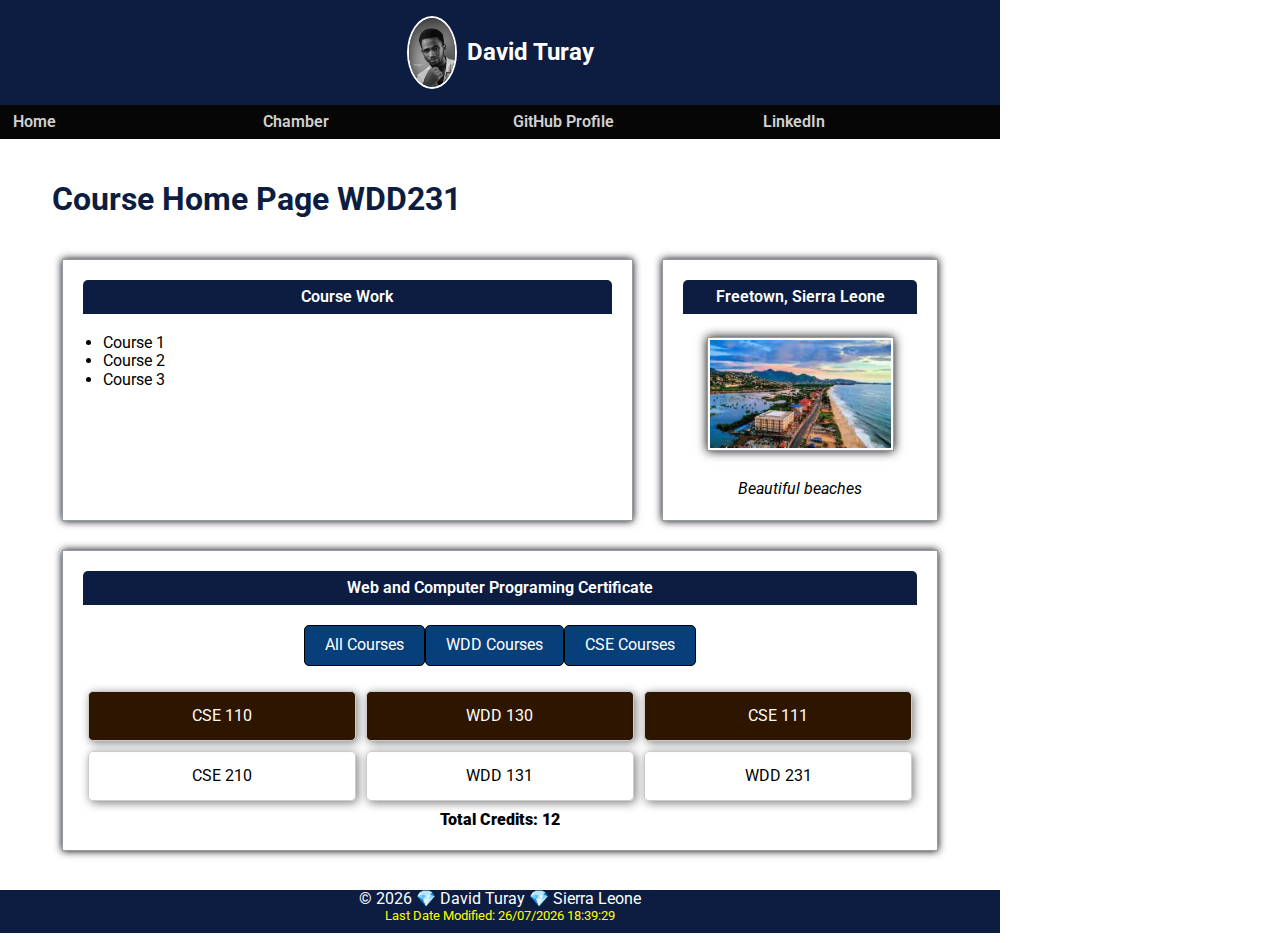
<file: index.html>
<!DOCTYPE html>
<html lang="en">
  <head>
    <meta charset="UTF-8">
    <meta name="viewport" content="width=device-width, initial-scale=1.0" />
    <meta name="description" content="Course Home Page for WDD231" />
    <meta property="og:title" content="Course Home Page WDD231">
    <meta property="og:type" content="section">
    <meta property="og:image" content="http://127.0.0.1:5500/images/state.jpg">
    <meta property="og:url" content="https://dturay.github.io/wdd231/">
    <meta name="author" content="David Turay" />
    <title>Course Home Page WDD231 - David Turay</title>
    <link rel="icon" href="favicon.ico">
    <link rel="stylesheet" href="styles/small.css" />
    <link rel="stylesheet" href="styles/normalize.css" />
    <link rel="stylesheet" href="styles/larger.css" />
    <script src="scripts/navigation.js" defer></script>
    <script src="scripts/course.js" defer></script>
    <script src="scripts/date.js" defer></script>
    <link rel="preconnect" href="https://fonts.googleapis.com" />
    <link rel="preconnect" href="https://fonts.gstatic.com" crossorigin />
    <link
      href="https://fonts.googleapis.com/css2?family=Roboto:wght@100..900&display=swap"
      rel="stylesheet"
    />
  </head>
  <body>
    <header>
      <img src="images/profile.jpg" alt="David Turay" />
      <span>David Turay</span>
    </header>
    <nav id="navigation">
      <a href="index.html">Home</a>
      <a href="#">Chamber</a>
      <a href="https://github.com/dturay">GitHub Profile</a>
      <a href="https://www.linkedin.com/in/david-turay-a97002228/">LinkedIn</a>
    </nav>
    <main>
      <h1>Course Home Page WDD231</h1>
      <section class="course-work">
        <h2>Course Work</h2>
        <ul class="course-work">
          <li>Course 1</li>
          <li>Course 2</li>
          <li>Course 3</li>
        </ul>
      </section>
      <section class="state">
        <h2>Freetown, Sierra Leone</h2>
        <img src="images/state.jpg" alt="Home town" />
        <p>Beautiful beaches</p>
      </section>
      <section class="certificate">
        <h2>Web and Computer Programing Certificate</h2>
        <div class="button-container">
          <button onclick="filterCourses('all')">All Courses</button>
          <button onclick="filterCourses('WDD')">WDD Courses</button>
          <button onclick="filterCourses('CSE')">CSE Courses</button>
        </div>
        <div id="course-list"></div>
        <div id="total-credits"></div>
      </section>
    </main>
    <footer>
      <p>
        &copy; <span id="currentyear"></span> 💎 David Turay 💎 Sierra Leone
      </p>
      <p id="datemodified" class="datemodified"></p>
    </footer>
  </body>
</html>
</file>
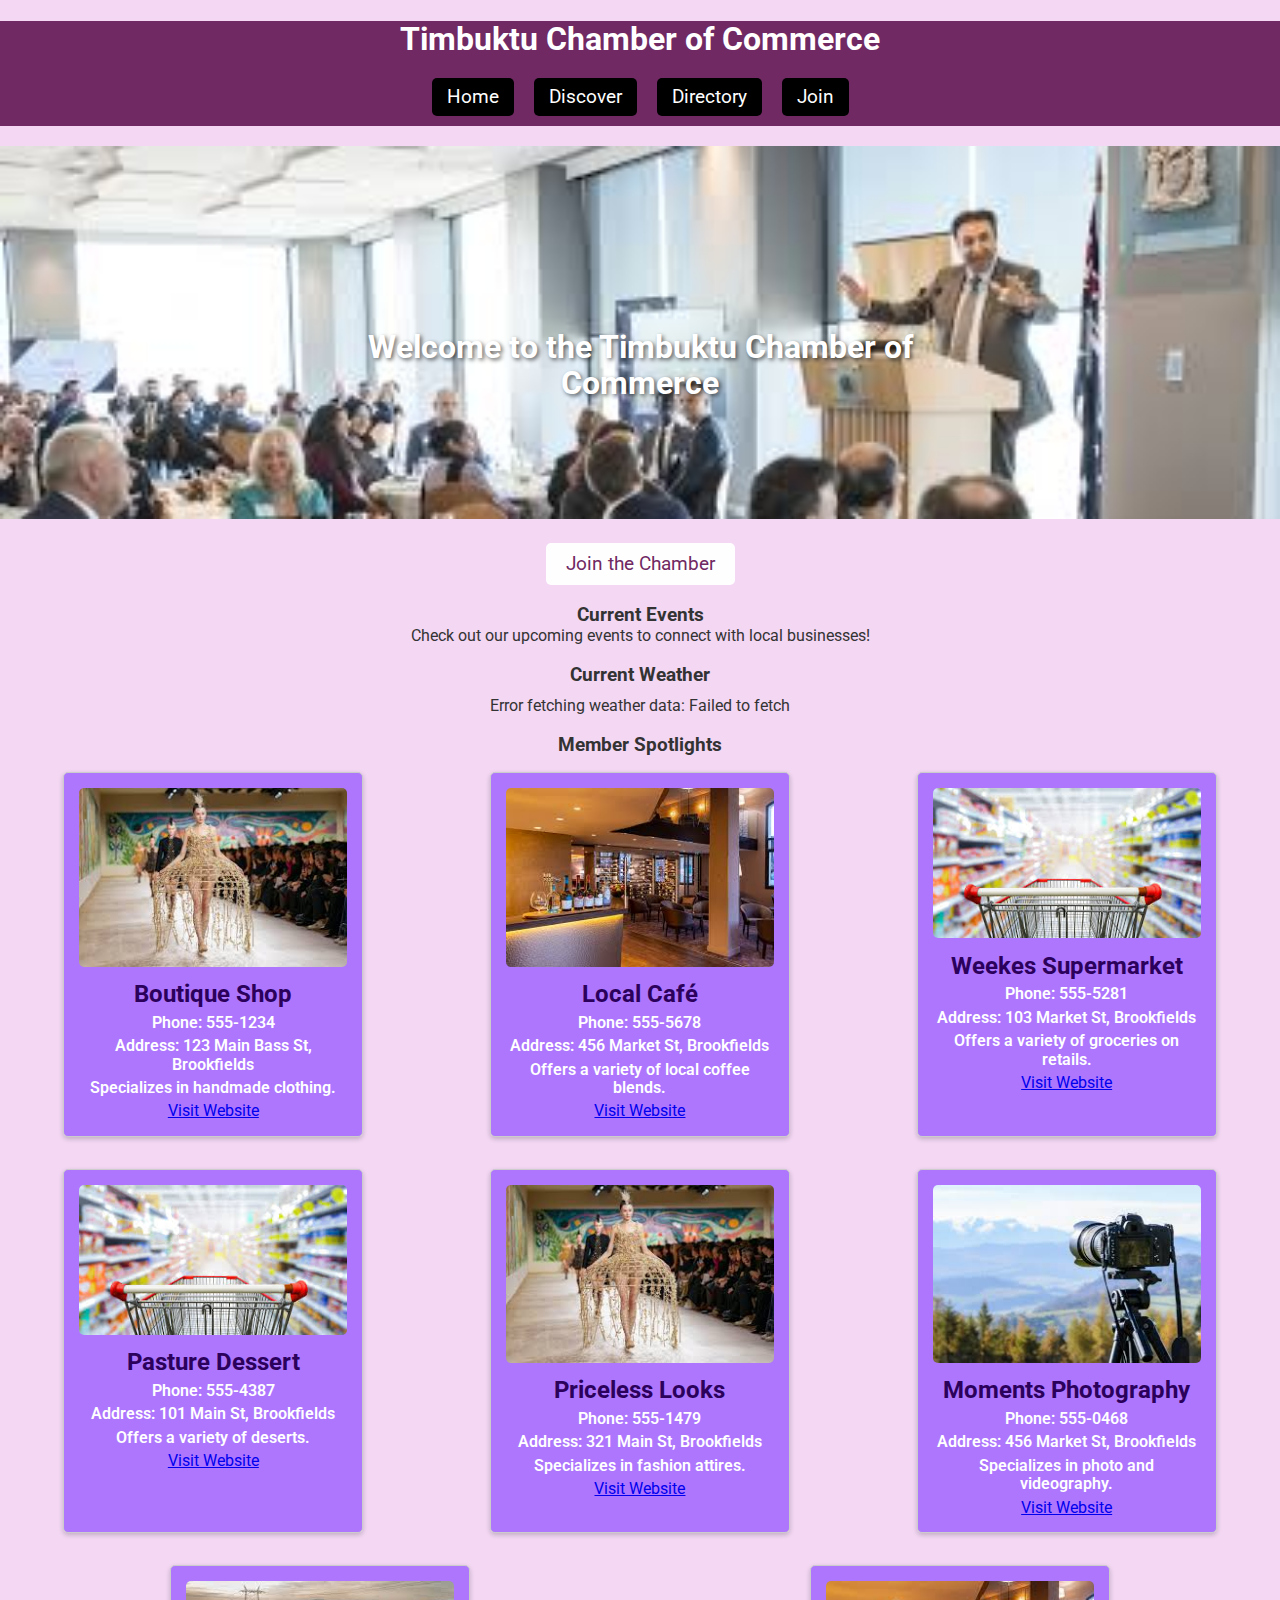
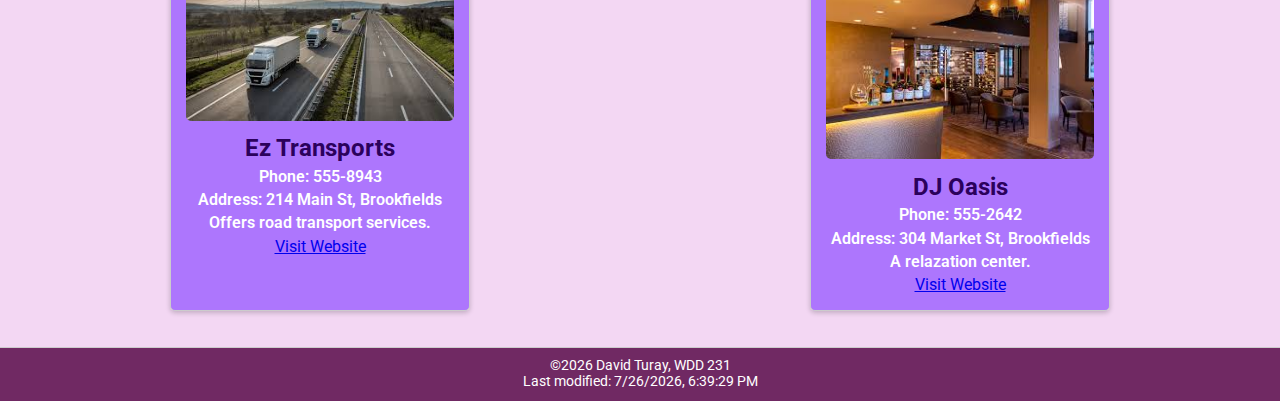
<file: chamber/index.html>
<!DOCTYPE html>
<html lang="en">
  <head>
    <meta charset="UTF-8">
    <meta name="viewport" content="width=device-width, initial-scale=1.0" />
    <meta
      name="description"
      content="Welcome to the Timbuktu Chamber of Commerce Home Page"
    />
    <meta name="author" content="David Turay" />
    <link rel="icon" href="images/favicon.ico" type="image/x-icon" />

    <!-- Open Graph Meta Tags -->
    <meta property="og:title" content="Timbuktu Chamber of Commerce" />
    <meta property="og:type" content="website" />
    <meta property="og:image" content="images/logo.png" />
    <meta property="og:url" content="index.html" />
    

    <title>Timbuktu Chamber of Commerce</title>
    <link rel="stylesheet" href="styles/normalize.css" />
    <link rel="stylesheet" href="styles/index.css" />
    <link rel="preconnect" href="https://fonts.googleapis.com" />
    <link rel="preconnect" href="https://fonts.gstatic.com" crossorigin />
    <link
      href="https://fonts.googleapis.com/css2?family=Roboto:wght@100..900&display=swap"
      rel="stylesheet"
    />
  </head>

  <body>
    <header>
      <h1>Timbuktu Chamber of Commerce</h1>
      <nav id="navigation">
        <a href="index.html">Home</a>
        <a href="discover.html">Discover</a>
        <a href="directory.html">Directory</a>
        <a href="join.html">Join</a>
      </nav>
    </header>

    <main>
      <section id="hero">
        <picture class="hero-img">
          <source
            srcset="images\hero-image.jpg"
            media="(min-width: 1000px)"
          />
          <source srcset="images/hero-medium.webp" media="(min-width: 500px)" />
          <img
            src="images/hero-small.webp"
            alt="Chamber of Commerce Hero Image"
            width="500"
            height="125"
          />
        </picture>
        <h2>Welcome to the Timbuktu Chamber of Commerce</h2>
        <a href="join.html" class="cta-button">Join the Chamber</a>
      </section>

      <section id="events">
        <h3>Current Events</h3>
        <p>Check out our upcoming events to connect with local businesses!</p>
      </section>

      <section id="weather">
        <h3>Current Weather</h3>
        <div id="weather-data">
          <!-- Weather data will be populated here using JavaScript -->
        </div>
      </section>

      <section id="spotlights">
        <h3>Member Spotlights</h3>
        <div id="spotlight-container">
          <!-- Spotlight advertisements will be dynamically loaded here -->
        </div>
      </section>
    </main>

    <footer>
      <p>©<span id="copyright-year"></span> David Turay, WDD 231</p>
      <p>Last modified: <span id="last-modified"></span></p>
    </footer>
    <script src="scripts/index.js"></script>
  </body>
</html>
</file>
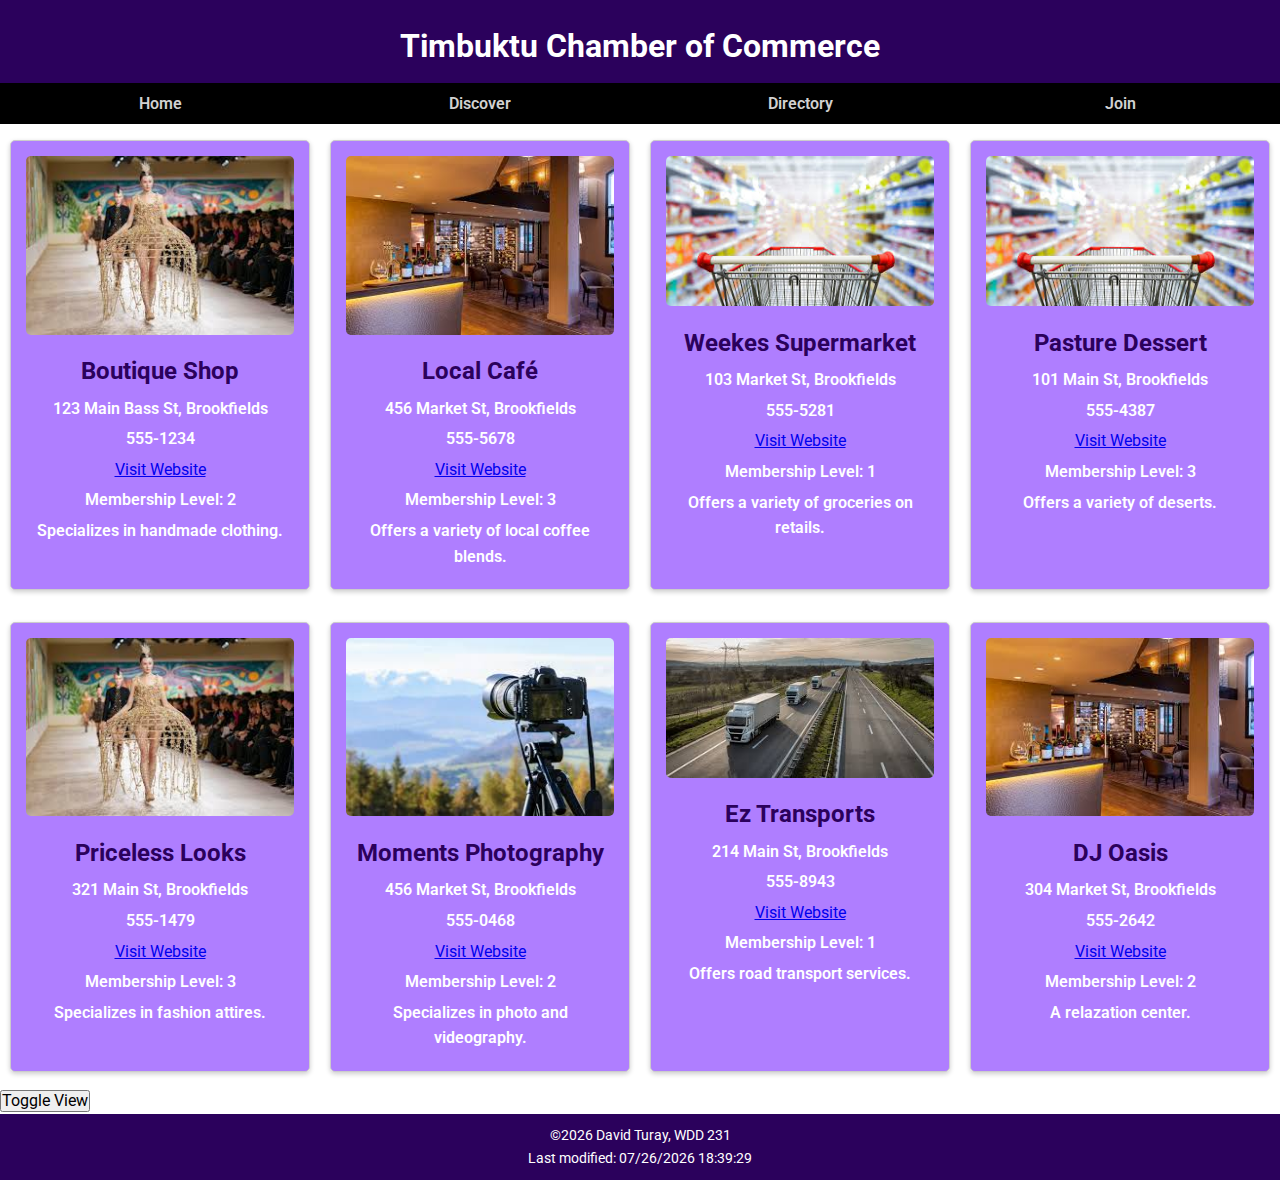
<file: chamber/directory.html>
<!DOCTYPE html>
<html lang="en">
<head>
    <meta charset="UTF-8">
    <meta name="viewport" content="width=device-width, initial-scale=1.0">
    <meta name="description" content="Chamber of Commerce Directory Page for Timbuktu">
    <meta name="author" content="David Turay">
    <link rel="icon" href="images/favicon.ico" type="image/x-icon">
    
    <!-- Open Graph Meta Tags -->
    <meta property="og:title" content="Timbuktu Chamber of Commerce">
    <meta property="og:type" content="website">
    <meta property="og:image" content="images/logo.png">
    <meta property="og:url" content="http://example.com/directory.html">
    
    <title>Timbuktu Chamber of Commerce - Directory</title>
    <link rel="stylesheet" href="styles/normalize.css">
    <link rel="stylesheet" href="styles/styles.css">
    <link rel="preconnect" href="https://fonts.googleapis.com" />
    <link rel="preconnect" href="https://fonts.gstatic.com" crossorigin />
    <link
      href="https://fonts.googleapis.com/css2?family=Roboto:wght@100..900&display=swap"
      rel="stylesheet">
</head>
<body>
    <header>
        <h1>Timbuktu Chamber of Commerce</h1>
        <nav id="navigation">
            <a href="index.html">Home</a>
            <a href="discover.html">Discover</a>
            <a href="directory.html">Directory</a>
            <a href="join.html">Join</a>
        </nav>
    </header>

    <main>
        <section id="directory-content">
            <!-- Member cards -->
        </section>
        <button id="toggle-view">Toggle View</button>
    </main>

    <footer>
        <p>&copy;<span id="copyright-year"></span> David Turay, WDD 231</p>
        <p>Last modified: <span id="last-modified"></span></p>
    </footer>

    <script src="scripts/chamber.js"></script> 
</body>
</html>
</file>
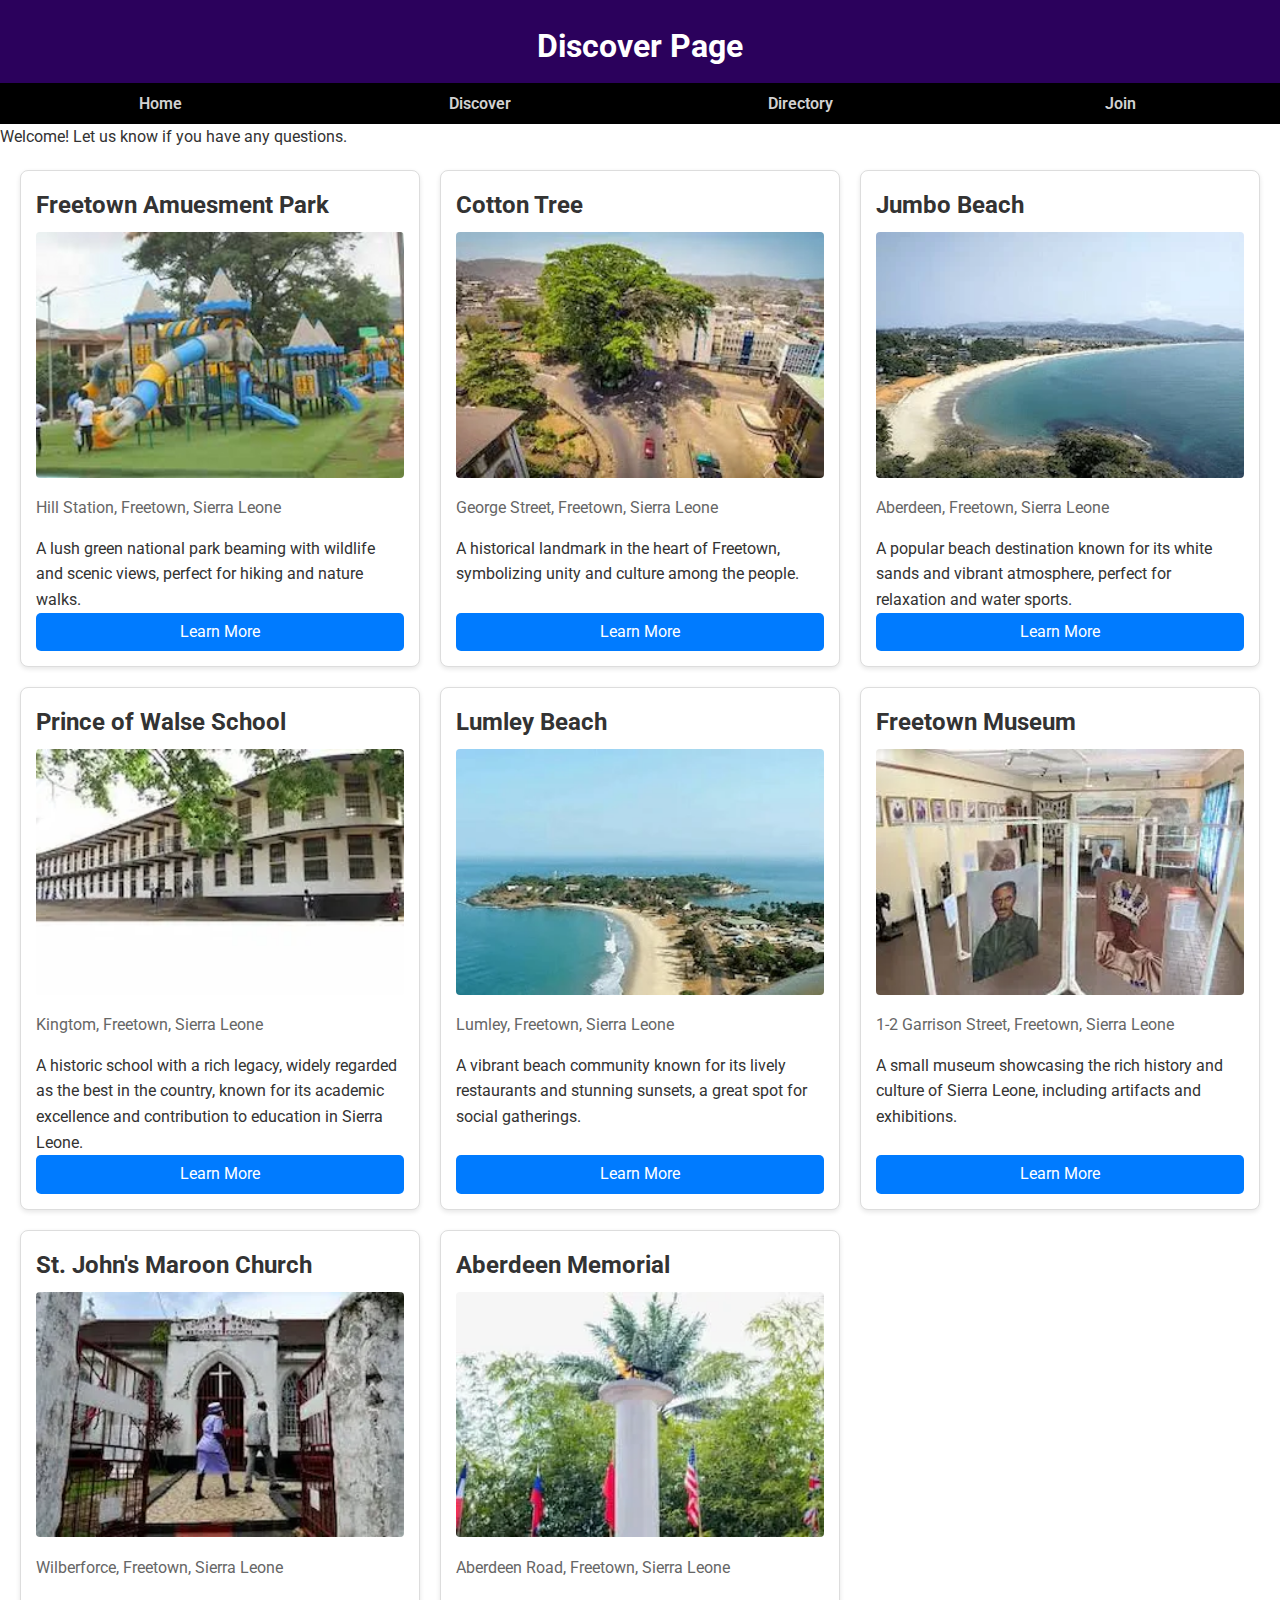
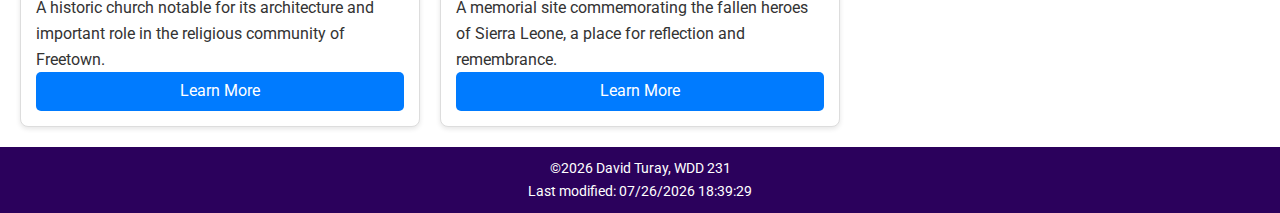
<file: chamber/discover.html>
<!DOCTYPE html>
<html lang="en">
  <head>
    <meta charset="UTF-8">
    <meta name="viewport" content="width=device-width, initial-scale=1.0" />
    <meta
      name="description"
      content="Welcome to the Timbuktu Chamber of Commerce Home Page"
    />
    <meta name="author" content="David Turay" />
    <link rel="icon" href="images/favicon.ico" type="image/x-icon" />

    <!-- Open Graph Meta Tags -->
    <meta property="og:title" content="Timbuktu Chamber of Commerce" />
    <meta property="og:type" content="website" />
    <meta property="og:image" content="images/logo.png" />
    <meta property="og:url" content="index.html" />

    <title>Timbuktu Chamber of Commerce</title>
    <link rel="stylesheet" href="styles/normalize.css" />
    <link rel="stylesheet" href="styles/styles.css" />
    <link rel="preconnect" href="https://fonts.googleapis.com" />
    <link rel="preconnect" href="https://fonts.gstatic.com" crossorigin />
    <link
      href="https://fonts.googleapis.com/css2?family=Roboto:wght@100..900&display=swap"
      rel="stylesheet"
    />
  </head>

  <body>
    <header>
      <h1>Discover Page</h1>
      <nav id="navigation">
        <a href="index.html">Home</a>
        <a href="discover.html">Discover</a>
        <a href="directory.html">Directory</a>
        <a href="join.html">Join</a>
      </nav>
    </header>

    <main>
      <div class="sidebar">
            <!-- Visitor message will be displayed here -->
        </div>

        <section class="grid-container">
            <!-- Card items will be generated here -->
        </section>
    </main>

    <footer>
      <p>©<span id="copyright-year"></span> David Turay, WDD 231</p>
      <p>Last modified: <span id="last-modified"></span></p>
    </footer>
    <script src="scripts/footer.js"></script>
    <script src="scripts/discover.js" defer></script>
  </body>
</html>
</file>
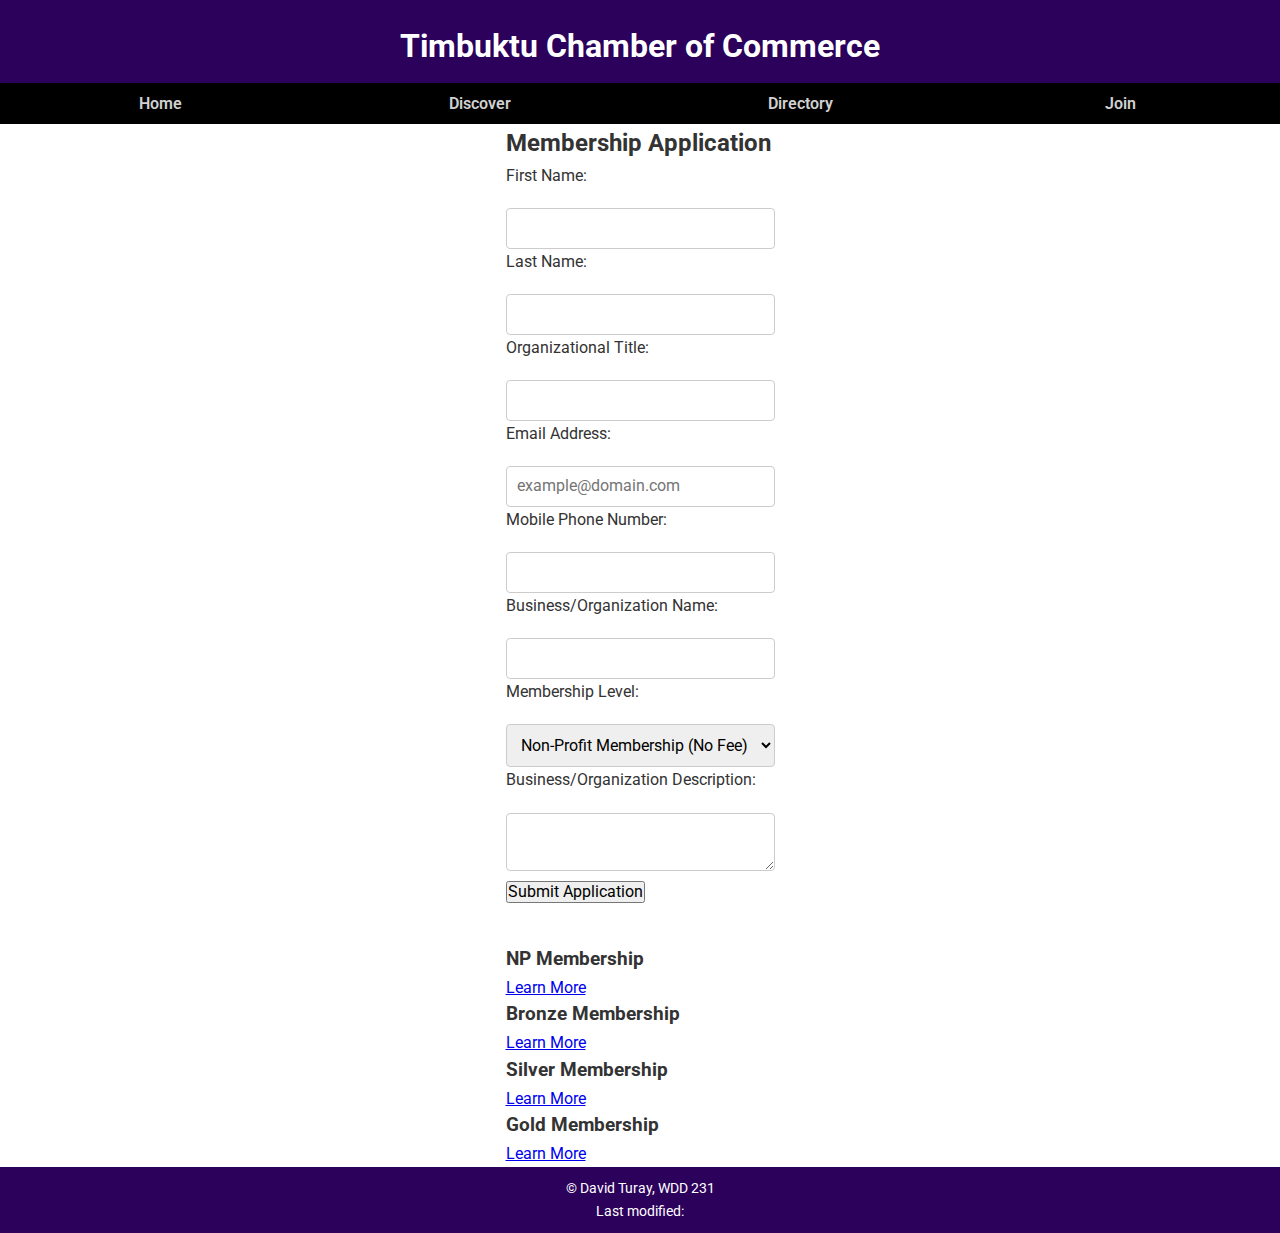
<file: chamber/join.html>
<!DOCTYPE html>
<html lang="en">
  <head>
    <meta charset="UTF-8">
    <meta name="viewport" content="width=device-width, initial-scale=1.0" />
    <meta
      name="description"
      content="Welcome to the Timbuktu Chamber of Commerce Home Page"
    />
    <meta name="author" content="David Turay" />
    <link rel="icon" href="images/favicon.ico" type="image/x-icon" />

    <!-- Open Graph Meta Tags -->
    <meta property="og:title" content="Timbuktu Chamber of Commerce" />
    <meta property="og:type" content="website" />
    <meta property="og:image" content="images/logo.png" />
    <meta property="og:url" content="index.html" />

    <title>Timbuktu Chamber of Commerce</title>
    <link rel="stylesheet" href="styles/normalize.css" />
    <link rel="stylesheet" href="styles/styles.css" />
    <link rel="preconnect" href="https://fonts.googleapis.com" />
    <link rel="preconnect" href="https://fonts.gstatic.com" crossorigin />
    <link
      href="https://fonts.googleapis.com/css2?family=Roboto:wght@100..900&display=swap"
      rel="stylesheet"
    />
  </head>

  <body>
    <header>
      <h1>Timbuktu Chamber of Commerce</h1>
      <nav id="navigation">
        <a href="index.html">Home</a>
        <a href="discover.html">Discover</a>
        <a href="directory.html">Directory</a>
        <a href="join.html">Join</a>
      </nav>
    </header>

    <main>
      <h2>Membership Application</h2>
      <form action="thankyou.html" method="get">
        <div>
          <label for="first-name">First Name:</label>
          <input
            type="text"
            id="first-name"
            name="first-name"
            required
            title="Your first name"
            autocomplete="given-name"
          />
        </div>
        <div>
          <label for="last-name">Last Name:</label>
          <input
            type="text"
            id="last-name"
            name="last-name"
            required
            title="Your last name"
            autocomplete="family-name"
          />
        </div>
        <div>
          <label for="org-title">Organizational Title:</label>
          <input
            type="text"
            id="org-title"
            name="org-title"
            required
            title="Your title in the organization"
            pattern="[A-Za-z\-\s]{7,}"
            autocomplete="organization-title"
          />
        </div>
        <div>
          <label for="email">Email Address:</label>
          <input
            type="email"
            id="email"
            name="email"
            required
            title="Your email address"
            placeholder="example@domain.com"
            autocomplete="email"
          />
        </div>
        <div>
          <label for="phone">Mobile Phone Number:</label>
          <input
            type="tel"
            id="phone"
            name="phone"
            required
            title="Your mobile number"
            autocomplete="tel"
          />
        </div>
        <div>
          <label for="business-name">Business/Organization Name:</label>
          <input
            type="text"
            id="business-name"
            name="business-name"
            required
            title="Name of your business/organization"
            autocomplete="organization"
          />
        </div>
        <div>
          <label for="membership-level">Membership Level:</label>
          <select id="membership-level" name="membership-level">
            <option value="np">Non-Profit Membership (No Fee)</option>
            <option value="bronze">Bronze Membership</option>
            <option value="silver">Silver Membership</option>
            <option value="gold">Gold Membership</option>
          </select>
        </div>
        <div>
          <label for="description">Business/Organization Description:</label>
          <textarea
            id="description"
            name="description"
            title="Describe your business or organization"
          ></textarea>
        </div>

        <!-- Hidden timestamp field -->
        <input type="hidden" name="timestamp" id="timestamp" value="" />

        <input type="submit" value="Submit Application" />
      </form>

      <div class="membership-card">
        <h3>NP Membership</h3>
        <a href="#np-benefits" onclick="openModal('np-benefits')">Learn More</a>
      </div>
      <div class="membership-card">
        <h3>Bronze Membership</h3>
        <a href="#bronze-benefits" onclick="openModal('bronze-benefits')"
          >Learn More</a
        >
      </div>
      <div class="membership-card">
        <h3>Silver Membership</h3>
        <a href="#silver-benefits" onclick="openModal('silver-benefits')"
          >Learn More</a
        >
      </div>
      <div class="membership-card">
        <h3>Gold Membership</h3>
        <a href="#gold-benefits" onclick="openModal('gold-benefits')"
          >Learn More</a
        >
      </div>
    </main>

    <footer>
      <p>©<span id="copyright-year"></span> David Turay, WDD 231</p>
      <p>Last modified: <span id="last-modified"></span></p>
    </footer>

    <!-- Modals for Membership Benefits -->
    <div id="np-benefits" class="modal">
      <!-- Modal content -->
    </div>
    <div id="bronze-benefits" class="modal">
      <!-- Modal content -->
    </div>
    <div id="silver-benefits" class="modal">
      <!-- Modal content -->
    </div>
    <div id="gold-benefits" class="modal">
      <!-- Modal content -->
    </div>

    <script src="scripts/chamber.js"></script>
  </body>
</html>
</file>
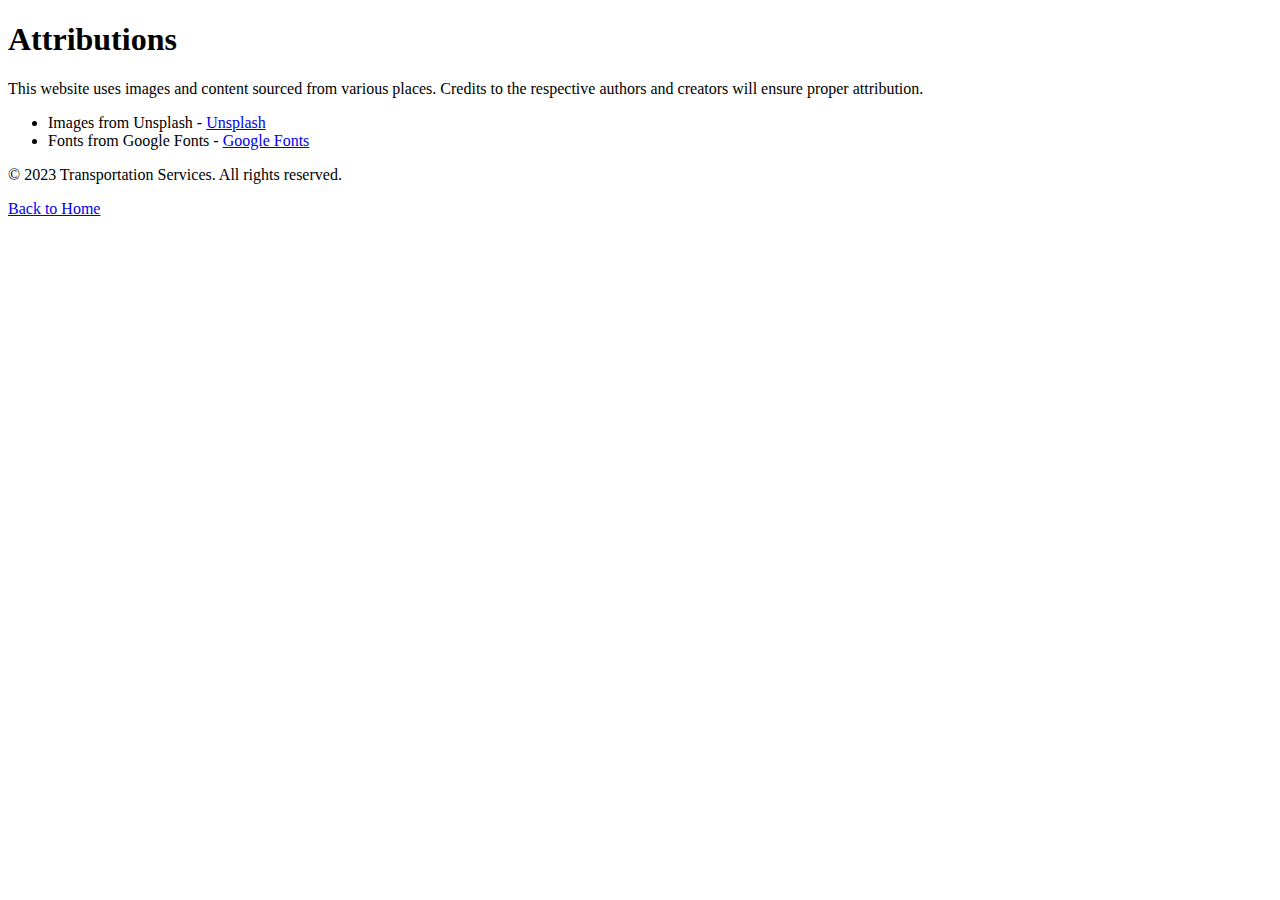
<file: Project/attributions.html>
<!DOCTYPE html>
<html lang="en">
<head>
    <meta charset="UTF-8">
    <meta name="viewport" content="width=device-width, initial-scale=1.0">
    <title>Attributions</title>
    <link rel="icon" type="image/x-icon" href="assets/favicon.ico">
</head>
<body>
    <h1>Attributions</h1>
    <p>This website uses images and content sourced from various places. Credits to the respective authors and creators will ensure proper attribution.</p>
    <ul>
        <li>Images from Unsplash - <a href="https://unsplash.com/">Unsplash</a></li>
        <li>Fonts from Google Fonts - <a href="https://fonts.google.com/">Google Fonts</a></li>
    </ul>
    <footer>
        <p>&copy; 2023 Transportation Services. All rights reserved.</p>
        <a href="index.html">Back to Home</a>
    </footer>
</body>
</html>
</file>
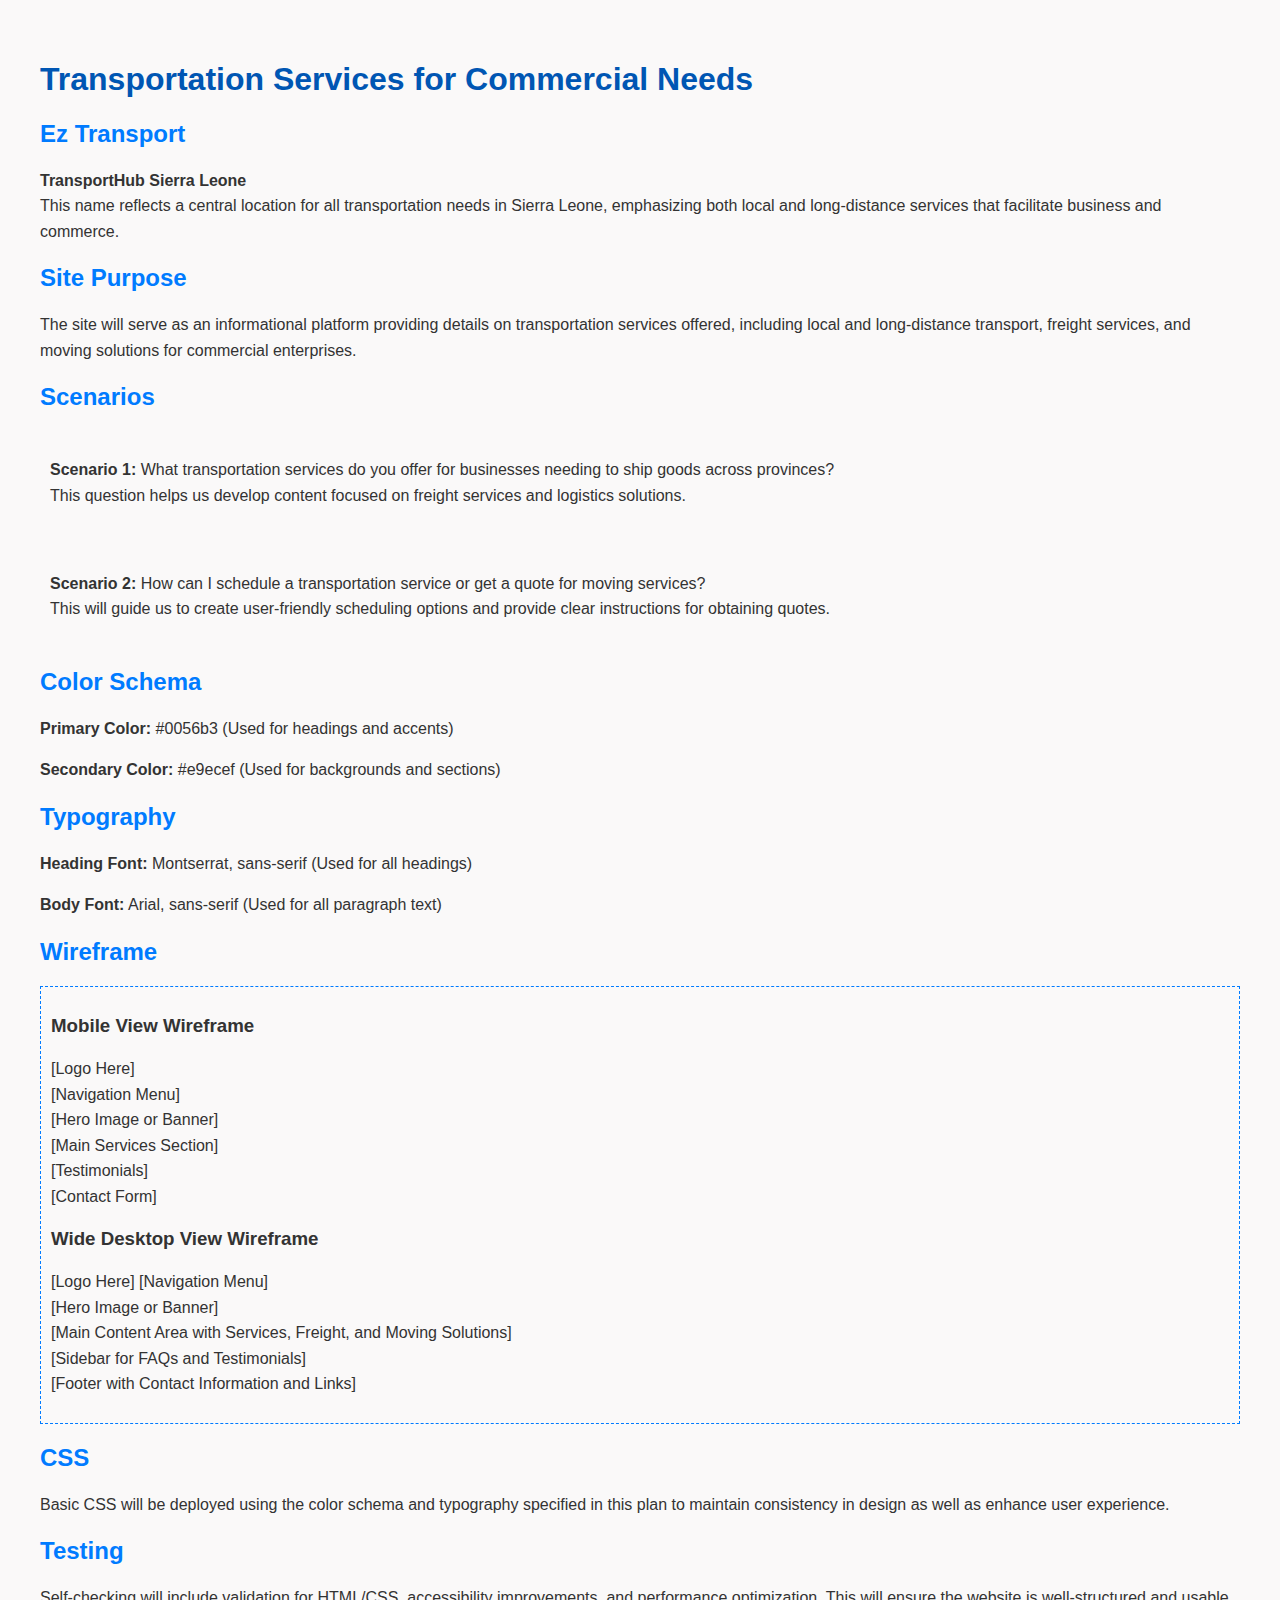
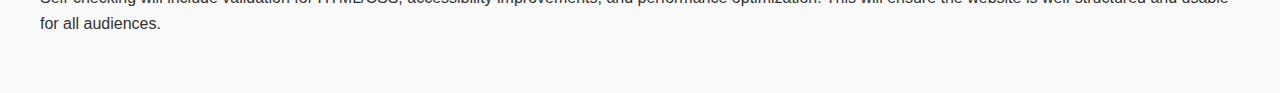
<file: Project/siteplan.html>
<!DOCTYPE html>
<html lang="en">
<head>
    <meta charset="UTF-8">
    <meta name="viewport" content="width=device-width, initial-scale=1.0">
    <title>W05 Project: Website Planning Document</title>
    <meta name="description" content="Discover TransportHub Sierra Leone, your go-to solution for commercial transportation services. Offering local and long-distance transport, freight services, and moving solutions tailored to meet the needs of businesses across Sierra Leone.">
    <style>
        body {
            font-family: Arial, sans-serif;
            background-color: #faf9f9;
            color: #333;
            margin: 20px;
            padding: 20px;
        }

        h1 {
            color: #0056b3; /* Headings color */
        }

        h2 {
            color: #007bff; /* Subheadings color */
        }

        p {
            line-height: 1.6;
        }

        .wireframe {
            border: 1px dashed #007bff; /* Style for wireframe sketch */
            padding: 10px;
            margin: 20px 0;
        }

        .scenario {
            padding: 10px;
            margin: 10px 0;
        }

        .color-schema {
            margin: 10px 0;
        }
    </style>
</head>
<body>
    <h1>Transportation Services for Commercial Needs</h1>
    <h2>Ez Transport</h2>
    <p><strong>TransportHub Sierra Leone</strong><br>
    This name reflects a central location for all transportation needs in Sierra Leone, emphasizing both local and long-distance services that facilitate business and commerce.</p>

    <h2>Site Purpose</h2>
    <p>The site will serve as an informational platform providing details on transportation services offered, including local and long-distance transport, freight services, and moving solutions for commercial enterprises.</p>

    <h2>Scenarios</h2>
    <div class="scenario">
        <p><strong>Scenario 1:</strong> What transportation services do you offer for businesses needing to ship goods across provinces?<br>
        This question helps us develop content focused on freight services and logistics solutions.</p>
    </div>
    <div class="scenario">
        <p><strong>Scenario 2:</strong> How can I schedule a transportation service or get a quote for moving services?<br>
        This will guide us to create user-friendly scheduling options and provide clear instructions for obtaining quotes.</p>
    </div>

    <h2>Color Schema</h2>
    <div class="color-schema">
        <p><strong>Primary Color:</strong> #0056b3 (Used for headings and accents)</p>
        <p><strong>Secondary Color:</strong> #e9ecef (Used for backgrounds and sections)</p>
    </div>

    <h2>Typography</h2>
    <p><strong>Heading Font:</strong> Montserrat, sans-serif (Used for all headings)</p>
    <p><strong>Body Font:</strong> Arial, sans-serif (Used for all paragraph text)</p>

    <h2>Wireframe</h2>
    <div class="wireframe">
        <h3>Mobile View Wireframe</h3>
        <p>[Logo Here]<br>
        [Navigation Menu]<br>
        [Hero Image or Banner]<br>
        [Main Services Section]<br>
        [Testimonials]<br>
        [Contact Form]</p>
        
        <h3>Wide Desktop View Wireframe</h3>
        <p>[Logo Here] [Navigation Menu]<br>
        [Hero Image or Banner]<br>
        [Main Content Area with Services, Freight, and Moving Solutions]<br>
        [Sidebar for FAQs and Testimonials]<br>
        [Footer with Contact Information and Links]</p>
    </div>

    <h2>CSS</h2>
    <p>Basic CSS will be deployed using the color schema and typography specified in this plan to maintain consistency in design as well as enhance user experience.</p>

    <h2>Testing</h2>
    <p>Self-checking will include validation for HTML/CSS, accessibility improvements, and performance optimization. This will ensure the website is well-structured and usable for all audiences.</p>
</body>
</html>
</file>
<file: styles/small.css>
/* Base styles for small screens */
* {
  margin: 0;
  padding: 0;
  box-sizing: border-box;
}

body {
  font-family: "Roboto", sans-serif;
  max-width: 360px;
  margin: auto;
  display: grid;
  grid-template: 1fr 0fr auto 0.6fr / 1fr;
}

header {
  grid-area: 1/1/2/2;
  display: flex;
  justify-content: center;
  align-items: center;
  position: relative;
  background-color: rgb(12, 29, 65);
  padding: 1rem;
}

header img {
  margin-right: 10px;
  width: 50px;
  border: 2px solid white;
  border-radius: 50%;
}

header span {
  font-size: 1.5rem;
  color: white;
  font-weight: 700;
}

#menu-toggle {
  font-size: 1.5rem;
  background: none;
  border: none;
  color: white;
  cursor: pointer;
  position: absolute;
  top: 10px;
  right: 10px;
  z-index: 1000;
}

#navigation {
  display: none;
  position: absolute;
  top: 0;
  right: 0;
  width: 60%;
  height: 100%;
  background-color: rgb(1, 7, 15);
  flex-direction: column;
  align-items: center;
  justify-content: center;
  box-shadow: -2px 0 10px rgba(0, 0, 0, 0.2);
  z-index: 999;
}

#navigation a {
  color: white;
  text-decoration: none;
  font-size: 1.2rem;
  margin: 10px 0;
  padding: 1px;
  border: 1px solid white;
  width: 100%;
  background-color: rgb(46, 45, 45);
}

#navigation.active {
  display: flex; /* Show navigation when active */
}

#close-menu {
  font-size: 1.5rem;
  background: none;
  border: none;
  color: white;
  cursor: pointer;
}

main {
  grid-area: 3/1/4/2;
  margin: 0 2rem;
}

main h2 {
  text-align: center;
  font-weight: 600;
  font-size: medium;
  background-color: rgb(12, 29, 65);
  color: white;
  padding: 8px;
  border-top-left-radius: 5px;
  border-top-right-radius: 5px;
}

main img {
  margin: 10%;
  width: 80%;
  height: auto;
  border: 1px solid rgb(147, 154, 161);
  padding: 2px;
  box-shadow: 0 0 10px;
}

main h1 {
  color: rgb(12, 29, 65);
}

main section {
  border: 1px solid rgb(147, 154, 161);
  padding: 2px;
  box-shadow: 0 0 8px;
  margin: 0.6rem;
}

main p {
  color: black;
  font-style: italic;
  line-height: 1.3;
  text-align: center;
}

main h3 {
  text-align: center;
  margin-top: 10px;
  border-bottom: 1px solid grey;
  padding: 2px;
  color: rgb(12, 29, 65);
}

.button-container {
  display: flex; /* Enable flexbox layout */
  justify-content: center; /* Center the buttons horizontally */
  margin: 20px 0; /* Add some margin around the container */
}

button {
  background-color: #073f7a; /* Bootstrap primary color for buttons */
  color: white; /* Text color */
  border: 1px solid black; /* Remove default border */
  border-radius: 5px; /* Round the corners */
  padding: 10px 20px; /* Add padding */
  margin: 0 10px; /* Space between the buttons */
  cursor: pointer; /* Change cursor to pointer when hovering */
  transition: background-color 0.3s; /* Smooth transition for background color */
}

button:hover {
  background-color: #051235; /* Darker shade for hover effect */
}

button:focus {
  outline: none; /* Remove focus outline */
}

.course-card {
  border: 1px solid #ccc; /* Simple border for course cards */
  border-radius: 5px; /* Round the corners */
  margin: 10px; /* Space between the cards */
  padding: 15px; /* Padding inside the cards */
  box-shadow: 2px 2px 10px rgba(0, 0, 0, 0.5); /* Subtle shadow */
  text-align: center;
}

.completed {
  background-color: rgb(46, 21, 0);
  color: white;
}

#total-credits {
  font-weight: 900;
  text-align: center;
  padding-top: 5px;
}

footer {
  margin: 10px 0;
  grid-area: 4/1/5/2;
  text-align: center;
  background-color: rgb(12, 29, 65);
}

footer p {
  color: white;
}

.datemodified {
  color: yellow;
  font-weight: 400;
  font-size: small;
}

ul {
  padding: 20px;
}
</file>
<file: styles/larger.css>
@media (min-width: 768px) {
  body {
    font-family: "Roboto", sans-serif;
    max-width: 1000px;
  }

  #menu-toggle {
    display: none; /* Hide toggle button for larger screens */
  }

  #navigation {
    position: static;
    width: auto;
    height: auto;
    display: flex;
    flex-direction: row;
    justify-content: space-around;
    align-items: center;
    background-color: rgb(6, 6, 7);
    box-shadow: none;
    
  }

  #navigation a {
    font-size: 1rem;
    font-weight: 600;
    color: rgb(209, 209, 209);
    padding: 3px;
    margin: 5px 10px;
    background-color: transparent;
    border: 0;
  }

  #navigation a:hover {
    font-weight: 200;
    text-decoration: underline;
    text-decoration-color: red;
  }

  #close-menu {
    display: none; /* Hide close button */
  }

  main {
    display: grid;
    grid-template-columns: 2fr 1fr; /* Two columns - first is double the size of the second */
    grid-template-rows: auto 1fr; /* Auto height for the first row and fill the second row */
    gap: 10px; /* Space between grid items */
    padding: 20px; /* Padding for main */
  }

  h1 {
    grid-column: 1 / -1; /* Makes the header span all columns */
  }

  .course-work {
    grid-column: 1; /* First column for course work */
    padding: 20px;
  }

  .state {
    grid-column: 2; /* Second column for state */
    padding: 20px;
  }

  .certificate {
    grid-column: 1 / -1; /* Full width of the main for certificate */
    padding: 20px;
  }

  #course-list {
      display: flex;
      flex-wrap: wrap; /* Allows wrapping of items to the next line if it's too narrow */
      justify-content: space-between; /* Even spacing between items */
  }

  .course-card {
      flex: 1 1 calc(33.33% - 10px); /* Flex item takes up one-third of the space minus the margin */
      margin: 5px; /* Margin between cards */
      box-sizing: border-box; /* Include padding and border in element's total width and height */
  }
}
</file>
<file: chamber/styles/index.css>
/* Normalize or Reset styles */
* {
    margin: 0;
    padding: 0;
    box-sizing: border-box;
}

/* Color Palette */
:root {
    --primary-color: #fefefe; /* White */
    --secondary-color: #702963; /* Purple */
    --accent-color: #000000; /* Black */
    --background-color: #dbdbdb; /* Light grey */
}

html {
    font-size: 16px; /* Base font size */
}

/* Body Styles */
body {
    font-family: "Roboto", sans-serif;
    color: #333; /* Text color */
    background-color: #edc5eeb0; /* Background color */
}

/* Header Styles */
header {
    background-color: var(--secondary-color);
    color: #fff; /* Text color in header */
    text-align: center;
    position: relative;
    width: 100%;
}

header h1 {
    margin-bottom: 10px;
}

/* Navigation Styles */
#navigation {
    display: flex;
    justify-content: center;
}

#navigation a {
    color: var(--primary-color);
    text-decoration: none;
    font-size: 1.2rem;
    margin: 10px;
    padding: 8px 15px;
    background-color: var(--accent-color);
    border-radius: 5px;
    transition: background 0.3s;
}

#navigation a:hover {
    background-color: #38058b; /* Darker shade on hover */
}

/* Hero Section Styles */
#hero {
    text-align: center;
    position: relative;
}

#hero img {
    width: 100%; /* Responsive image */
    height: auto;
}

#hero h2 {
    position: absolute;
    top: 50%;
    left: 50%;
    transform: translate(-50%, -50%);
    color: #fff;
    font-size: 2em; /* Font size for hero text */
    text-shadow: 2px 2px 4px rgba(0, 0, 0, 0.6);
}

.cta-button {
    display: inline-block;
    padding: 10px 20px;
    background-color: var(--primary-color);
    color: var(--secondary-color);
    border: none;
    border-radius: 5px;
    font-size: 1.2rem;
    margin-top: 20px;
    text-decoration: none;
    transition: background 0.3s;
}

.cta-button:hover {
    background-color: #dbd3d3; /* Light grey on hover */
}

/* Events, Weather, and Spotlight Sections */
section {
    margin: 20px 0;
    text-align: center;
}

#weather-data {
    margin-top: 10px;
}

/* Member Card Styles */
#spotlight-container {
    display: flex;
    flex-wrap: wrap; /* Wraps cards in the container */
    justify-content: space-around; /* Space between cards */
}

.member-card {
    background: #9b5dffcb; /* Card background */
    border: 1px solid #ccc; /* Card border */
    border-radius: 5px; /* Rounded corners */
    padding: 15px;
    margin: 1em;
    width: calc(33% - 20px); /* Sets three cards per row */
    max-width: 300px; /* Optional max width for cards */
    box-shadow: 0 2px 5px rgba(0, 0, 0, 0.2);
    transition: transform 0.2s; /* Smooth scaling */
    text-align: center;
}

.member-card:hover {
    transform: scale(1.05); /* Scale on hover */
}

.member-card img {
    max-width: 100%;
    height: auto; /* Responsive image */
    border-radius: 5px; /* Rounded corners */
}

.member-card h2 {
    margin-top: 10px;
    font-size: 1.5em; /* Title font size */
    color: #2b015c;
}

.member-card p {
    margin: 5px 0; /* Spacing for paragraphs */
    color: white;
    font-weight: 600;
}

/* Footer Styles */
footer {
    background-color: var(--secondary-color); /* Footer background */
    padding: 10px;
    text-align: center;
    font-size: 0.9em;
    border-top: 1px solid #ccc;
    width: 100%;
    color: white;
}

/* Responsive Styles */
@media (max-width: 1500px) {
    .member-card {
        width: calc(50% - 20px); /* Two cards per row */
    }
}

@media (max-width: 600px) {
    .member-card {
        width: 100%; /* One card per row */
    }
}
</file>
<file: chamber/styles/styles.css>
/* Normalize or Reset styles */
* {
  margin: 0;
  padding: 0;
  box-sizing: border-box;
}

/* color palette*/
:root {
  --primary-color: #fefefe; /*white*/
  --secondary-color: #702963; /*purple*/
  --accent-color: #000000; /*black*/
  --background-color: #dbdbdb; /*white*/
}

html {
  font-size: 16px; /* Base font size */
}

/* Body Styles */
body {
  font-family: "Roboto", sans-serif;
  line-height: 1.6;
  color: #333; /* Text color */
  background-color: white; /* Background color */
  display: flex; /* Enable flexbox */
  flex-direction: column; /* Arrange items in a column */
  align-items: center; /* Center horizontally */
  justify-content: center; /* Center vertically (requires height) */
  min-height: 100vh; /* Minimum height of the viewport */
}

/* Header Styles */
header {
  background-color: #2b015c; /* Primary color */
  color: #fff; /* Text color in header */
  text-align: center;
  position: relative;
  width: 100%;
}

header h1 {
  margin-bottom: 10px;
}

/* Navigation Styles */
#menu-toggle,
#close-menu {
  font-size: 1.5rem;
  background: none;
  border: none;
  color: white;
  cursor: pointer;
}

#menu-toggle {
  position: absolute;
  top: 10px;
  right: 10px;
  z-index: 1000;
}

#navigation {
  display: none;
  position: absolute;
  top: 0;
  right: 0;
  width: 60%;
  height: 100%;
  background-color: rgb(1, 7, 15);
  flex-direction: column;
  align-items: center;
  justify-content: center;
  box-shadow: -2px 0 10px rgba(0, 0, 0, 0.2);
  z-index: 999;
}

#navigation a {
  color: white;
  text-decoration: none;
  font-size: 1.2rem;
  margin: 10px 0;
  padding: 1px;
  border: 1px solid #9b5dffcb;
  width: 100%;
  background-color: white;
  font-weight: 600;
}

#navigation.active {
  display: flex; /* Show navigation when active */
}

/* Directory Content Styles */
#directory-content {
  display: flex;
  flex-wrap: wrap; /* Wraps cards in the container */
  justify-content: space-between; /* Space between cards */
}

/* Member Card Styles */
.member-card {
  background: #9b5dffcb; /* Card background */
  border: 1px solid #ccc; /* Card border */
  border-radius: 5px; /* Rounded corners */
  padding: 15px;
  margin: 1em auto;
  width: calc(33.33% - 20px); /* Sets three cards per row */
  max-width: 300px; /* Optional max width for cards */
  box-shadow: 0 2px 5px rgba(0, 0, 0, 0.2);
  transition: transform 0.2s; /* Smooth scaling */
  text-align: center;
}

.member-card:hover {
  transform: scale(1.05); /* Scale on hover */
}

.member-card img {
  max-width: 100%;
  height: auto; /* Responsive image */
  border-radius: 5px; /* Rounded corners */
}

.member-card h2 {
  margin-top: 10px;
  font-size: 1.5em; /* Title font size */
  color: #2b015c;
}

.member-card p {
  margin: 5px 0; /* Spacing for paragraphs */
  color: white;
  font-weight: 600;
}

/* Footer Styles */
footer {
  background-color: #2b015c; /* Footer background */
  padding: 10px;
  text-align: center;
  font-size: 0.9em;
  width: 100%;
  color: white;
}

/* Container */
.container {
  max-width: 1200px;
  margin: 0 auto;
  padding: 20px;
}

/* Form Styles */
form {
  margin-bottom: 40px; /* Spacing below form */
}

/* Label Styles */
label {
  display: block;
  margin-bottom: 15px;
}

/* Input and Textarea Styles */
input[type="text"],
input[type="email"],
input[type="tel"],
select,
textarea {
  width: 100%;
  padding: 10px;
  margin-top: 5px;
  border: 1px solid #ccc;
  border-radius: 4px;
}

/* Membership Cards */
.membership-cards {
  display: flex;
  flex-wrap: wrap;
  gap: 20px;
  margin-top: 20px;
}

.card {
  background: white;
  border: 1px solid #007bff; /* Card border color */
  border-radius: 8px;
  padding: 20px;
  flex: 1 1 calc(25% - 20px); /* Responsive width */
  box-shadow: 0 4px 8px rgba(0, 0, 0, 0.2);
  transition: transform 0.3s; /* Animation */
}

.card:hover {
  transform: scale(1.05); /* Enlarge card on hover */
}

/* Modal Styles */
.modal {
  display: none;
  position: fixed;
  z-index: 1000;
  left: 0;
  top: 0;
  width: 100%;
  height: 100%;
  overflow: auto;
  background-color: rgb(0, 0, 0);
  background-color: rgba(0, 0, 0, 0.4);
}

.modal-content {
  background-color: #fefefe;
  margin: 15% auto;
  padding: 20px;
  border: 1px solid #888;
  width: 80%; /* Responsive modal */
}

.close {
  color: #aaa;
  float: right;
  font-size: 28px;
  font-weight: bold;
}

.close:hover,
.close:focus {
  color: black;
  text-decoration: none;
  cursor: pointer;
}

/* Irrelevant Styles Removed */
/* #toggle-view:hover is removed as #toggle-view is not defined */

/* Responsive Styles */
@media (max-width: 1500px) {
  .member-card {
    width: calc(50% - 20px); /* Two cards per row */
  }

  #menu-toggle {
    display: none; /* Hide toggle button for larger screens */
  }

  #navigation {
    position: static;
    width: auto;
    height: auto;
    display: flex;
    flex-direction: row;
    justify-content: space-around;
    align-items: center;
    background-color: black;
    box-shadow: none;
  }

  #navigation a {
    font-size: 1rem;
    font-weight: 600;
    color: rgb(209, 209, 209);
    padding: 3px;
    margin: 5px 10px;
    background-color: transparent;
    border: 0;
  }

  #navigation a:hover {
    font-weight: 200;
    text-decoration: underline;
    text-decoration-color: red;
  }

  #close-menu {
    display: none; /* Hide close button */
  }
}

@media (max-width: 600px) {
  .member-card {
    width: calc(100% - 20px); /* One card per row */
  }

  #menu-toggle {
    display: none; /* Hide toggle button for larger screens */
  }

  #navigation {
    position: static;
    width: auto;
    height: auto;
    display: flex;
    flex-direction: row;
    justify-content: space-around;
    align-items: center;
    background-color: rgb(53, 50, 50);
    box-shadow: none;
  }

  #navigation a {
    font-size: 1rem;
    font-weight: 600;
    color: white;
    padding: 3px;
    margin: 5px 10px;
    background-color: transparent;
    border: 0;
  }

  #navigation a:hover {
    font-weight: 900;
    text-decoration: underline;
    text-decoration-color: yellow;
  }

  #close-menu {
    display: none; /* Hide close button */
  }
}


/* Discover Page Styles */

/* Grid Container for the Discover Section */
.grid-container {
    display: grid;
    gap: 20px; /* Space between cards */
    padding: 20px; /* Padding around the grid */
}

/* Style for each attraction card */
.attraction-card {
    background: white; /* Card background */
    border: 1px solid #ddd; /* Card border */
    border-radius: 8px; /* Rounded corners */
    padding: 15px; /* Inside spacing */
    box-shadow: 0 2px 5px rgba(0, 0, 0, 0.1); /* Subtle shadow effect */
    transition: transform 0.3s, box-shadow 0.3s; /* Animation for hover effect */
    display: flex;
    flex-direction: column; /* Align items vertically */
    justify-content: space-between; /* Space out card items */
}

/* Hover effects */
.attraction-card:hover {
    transform: translateY(-5px); /* Lift effect on hover */
    box-shadow: 0 4px 10px rgba(0, 0, 0, 0.2); /* Enhanced shadow on hover */
}

/* Image styles within the card */
.attraction-card img {
    width: 100%; /* Make images responsive */
    height: auto; /* Maintain aspect ratio */
    border-radius: 4px; /* Round image corners */
    margin-bottom: 10px; /* Space below the image */
}

/* Title styling */
.attraction-card h2 {
    font-size: 1.5em; /* Adjust size */
    margin-bottom: 8px; /* Space below the title */
    color: #333; /* Darker text color for titles */
}

/* Address styling */
.attraction-card address {
    font-style: normal; /* Standardize address style */
    margin-bottom: 15px; /* Space below address */
    color: #666; /* Dark gray color for address */
}

/* Button styling */
.attraction-card button {
    background-color: #007BFF; /* Primary button color */
    color: white; /* Text color */
    border: none; /* Remove border */
    padding: 10px; /* Padding for button */
    border-radius: 5px; /* Rounded button corners */
    cursor: pointer; /* Pointer effect on hover */
    transition: background-color 0.3s; /* Smooth background color change */
    margin-top: auto; /* Push button to the bottom */
    width: 100%; /* Full width for buttons */
}

.attraction-card button:hover {
    background-color: #0056b3; /* Darker blue on hover */
}

/* Media Queries for Responsive Breakpoints */

/* Small Screens (less than 600px) */
@media (max-width: 599px) {
    .grid-container {
        grid-template-columns: 1fr; /* Single column for small screens */
    }
}

/* Medium Screens (600px to 899px) */
@media (min-width: 600px) and (max-width: 899px) {
    .grid-container {
        grid-template-columns: repeat(2, 1fr); /* Two columns for medium screens */
    }
}

/* Large Screens (900px and above) */
@media (min-width: 900px) {
    .grid-container {
        grid-template-columns: repeat(3, 1fr); /* Three columns for large screens */
    }
}
</file>
